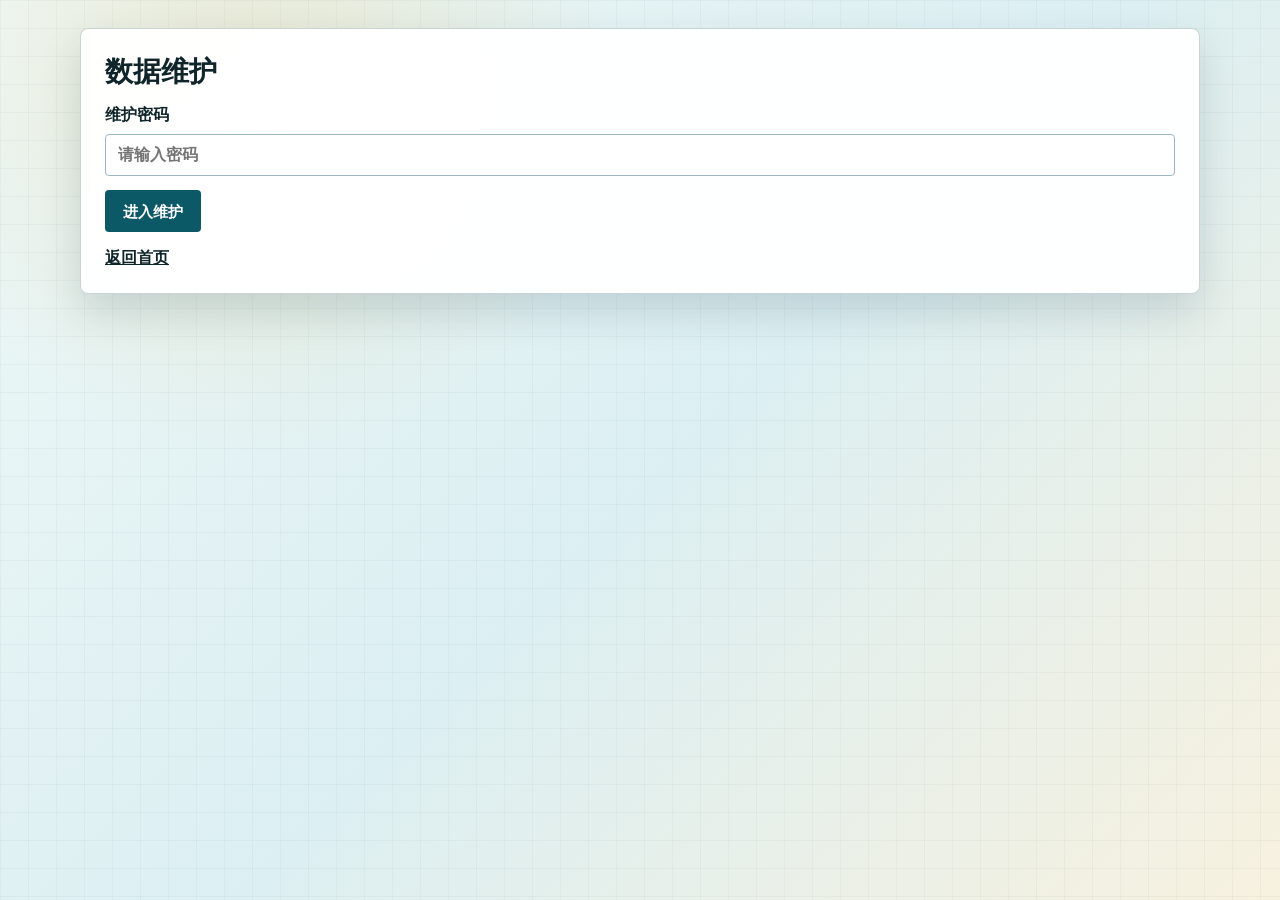
<file: admin.html>
<!doctype html>
<html lang="zh-CN">
<head>
  <meta charset="utf-8">
  <meta name="viewport" content="width=device-width, initial-scale=1">
  <title>惊喜进球 - 数据维护</title>
  <link rel="stylesheet" href="style.css">
</head>
<body>
  <main class="admin-page">
    <section id="loginBox" class="panel">
      <h1>数据维护</h1>
      <label>
        维护密码
        <input id="password" type="password" placeholder="请输入密码">
      </label>
      <button id="loginBtn">进入维护</button>
      <p id="loginMsg" class="msg"></p>
      <a href="index.html">返回首页</a>
    </section>

    <section id="editBox" class="panel hidden">
      <div class="admin-head">
        <h1>惊喜进球数据</h1>
        <a href="index.html">返回首页</a>
      </div>

      <label>
        页面标题
        <input id="titleInput" type="text">
      </label>

      <div class="actions">
        <button id="addBtn" class="btn-secondary">新增一行</button>
        <button id="clearBtn" class="btn-danger">清空全部</button>
        <button id="saveBtn">保存</button>
      </div>

      <div class="table-scroll">
        <table class="edit-table">
          <thead>
            <tr>
              <th>日期</th>
              <th>投注方案</th>
              <th>自购</th>
              <th>奖金</th>
              <th>赛果</th>
              <th>操作</th>
            </tr>
          </thead>
          <tbody id="editRows"></tbody>
        </table>
      </div>

      <p id="saveMsg" class="help">点击保存会直接写入当前数据源。本地运行时写入 data.json，Cloudflare 部署后写入 KV。</p>
    </section>
  </main>

  <script src="admin.js"></script>
</body>
</html>
</file>
<file: style.css>
* {
  box-sizing: border-box;
}

:root {
  --ink: #10252a;
  --muted: #5d747a;
  --line: #b9d0d5;
  --deep: #103743;
  --deep-2: #0b5967;
  --cyan: #42bfd0;
  --gold: #e2ae37;
  --paper: #f7fbfb;
  --red: #d95745;
  --green: #16845c;
}

body {
  margin: 0;
  color: var(--ink);
  background:
    linear-gradient(rgba(16, 55, 67, .035) 1px, transparent 1px),
    linear-gradient(90deg, rgba(16, 55, 67, .035) 1px, transparent 1px),
    radial-gradient(circle at 20% 10%, rgba(226, 174, 55, .18), transparent 28%),
    linear-gradient(135deg, #eef8f7 0%, #dceff2 52%, #f7f1df 100%);
  background-size: 28px 28px, 28px 28px, auto, auto;
  font-family: "PingFang SC", "Microsoft YaHei", sans-serif;
}

.page {
  min-height: 100vh;
  padding: 24px;
}

.board {
  max-width: 1180px;
  margin: 0 auto;
  overflow: hidden;
  border: 1px solid rgba(16, 55, 67, .28);
  border-radius: 8px;
  background: rgba(255, 255, 255, .9);
  box-shadow: 0 28px 70px rgba(16, 55, 67, .18);
}

.hero {
  position: relative;
  display: grid;
  grid-template-columns: 152px 1fr 152px;
  min-height: 188px;
  border-bottom: 1px solid rgba(16, 55, 67, .25);
  background:
    radial-gradient(circle at center, rgba(255, 255, 255, .85), rgba(255, 255, 255, .22) 40%, transparent 66%),
    linear-gradient(90deg, var(--deep) 0%, #1f8897 18%, #d9f4f5 50%, #1f8897 82%, var(--deep) 100%);
}

.hero::before {
  content: "";
  position: absolute;
  inset: 14px;
  border: 1px solid rgba(255, 255, 255, .65);
  pointer-events: none;
}

.hero::after {
  content: "";
  position: absolute;
  left: 22px;
  right: 22px;
  bottom: 18px;
  height: 4px;
  background: linear-gradient(90deg, transparent, rgba(226, 174, 55, .9), transparent);
}

.mark {
  position: relative;
  display: grid;
  place-items: center;
  align-self: center;
  justify-self: center;
  width: 106px;
  height: 106px;
  border: 1px solid rgba(255, 255, 255, .62);
  border-radius: 50%;
  color: #fff;
  background:
    linear-gradient(145deg, rgba(255, 255, 255, .18), transparent 32%),
    linear-gradient(145deg, #092b35 0%, #0b6373 70%, #42bfd0 100%);
  font-family: "Songti SC", "STSong", "SimSun", serif;
  font-size: 24px;
  font-weight: 900;
  letter-spacing: 0;
  text-shadow: 0 2px 0 rgba(0, 0, 0, .35);
  box-shadow:
    inset 0 0 0 7px rgba(255, 255, 255, .1),
    0 18px 32px rgba(5, 34, 42, .25);
}

.mark::after {
  content: "";
  position: absolute;
  inset: 17px;
  border: 3px solid rgba(226, 174, 55, .95);
  border-radius: 50%;
}

.mark span {
  position: relative;
  z-index: 1;
}

.title-wrap {
  position: relative;
  display: grid;
  place-items: center;
  align-content: center;
  gap: 10px;
  padding: 28px 24px 34px;
  text-align: center;
}

h1 {
  margin: 0;
}

.title-wrap h1 {
  font-family: "Songti SC", "STSong", "SimSun", serif;
  font-size: clamp(58px, 8vw, 98px);
  font-weight: 900;
  letter-spacing: 0;
  color: #092932;
  text-shadow:
    2px 2px 0 rgba(226, 174, 55, .78),
    0 14px 26px rgba(16, 55, 67, .18);
}

.title-wrap p {
  margin: 0;
  padding: 5px 16px;
  border: 1px solid rgba(16, 55, 67, .24);
  color: var(--deep);
  background: rgba(255, 255, 255, .55);
  font-size: 15px;
  font-weight: 700;
  letter-spacing: 2px;
}

table {
  width: 100%;
  border-collapse: collapse;
  table-layout: fixed;
}

th,
td {
  border-right: 1px solid var(--line);
  border-bottom: 1px solid var(--line);
  padding: 14px 16px;
  text-align: center;
  word-break: break-word;
}

th:last-child,
td:last-child {
  border-right: 0;
}

tbody tr:last-child td {
  border-bottom: 0;
}

th {
  color: #092932;
  background: linear-gradient(#8edce6, #4fc3d1);
  font-family: "Songti SC", "STSong", "SimSun", serif;
  font-size: 23px;
  font-weight: 900;
  letter-spacing: 7px;
}

th:nth-child(1) {
  width: 18%;
}

th:nth-child(2) {
  width: 42%;
}

th:nth-child(3),
th:nth-child(4),
th:nth-child(5) {
  width: 13.33%;
}

td {
  min-height: 52px;
  background: rgba(255, 255, 255, .94);
  font-size: 18px;
  line-height: 1.45;
}

tbody tr:nth-child(even) td {
  background: #edf8f9;
}

tbody tr:hover td {
  background: #fff7df;
}

td:nth-child(2) {
  text-align: left;
}

.result {
  display: inline-flex;
  min-width: 58px;
  min-height: 28px;
  align-items: center;
  justify-content: center;
  padding: 3px 12px;
  border-radius: 999px;
  font-size: 15px;
  font-weight: 800;
}

.result.is-win {
  color: #fff;
  background: var(--green);
}

.result.is-lose {
  color: #fff;
  background: var(--red);
}

.result.is-pending {
  color: var(--deep);
  background: #dcecef;
  border: 1px solid #bdd4d9;
}

.admin-page {
  min-height: 100vh;
  padding: 28px;
}

.panel {
  max-width: 1120px;
  margin: 0 auto;
  padding: 24px;
  border: 1px solid rgba(16, 55, 67, .22);
  border-radius: 8px;
  background: rgba(255, 255, 255, .96);
  box-shadow: 0 18px 42px rgba(8, 43, 54, .15);
}

.hidden {
  display: none;
}

.admin-head {
  display: flex;
  justify-content: space-between;
  gap: 16px;
  align-items: center;
  margin-bottom: 20px;
}

.admin-head h1,
.panel > h1 {
  font-size: 28px;
}

a {
  color: var(--cyan-deep);
  font-weight: 700;
}

label {
  display: grid;
  gap: 8px;
  margin: 14px 0;
  font-weight: 700;
}

input {
  width: 100%;
  padding: 11px 12px;
  border: 1px solid #9db8c0;
  border-radius: 4px;
  background: #fff;
  font: inherit;
}

button {
  min-height: 42px;
  padding: 0 18px;
  border: 0;
  border-radius: 4px;
  color: #fff;
  background: var(--deep-2);
  font: 700 15px/1 "PingFang SC", "Microsoft YaHei", sans-serif;
  cursor: pointer;
}

button:hover {
  background: #095a6d;
}

.btn-secondary {
  color: var(--deep);
  background: #dcecef;
}

.btn-secondary:hover {
  background: #c7e1e6;
}

.btn-danger {
  background: var(--red);
}

.btn-danger:hover {
  background: #b94032;
}

.actions {
  display: flex;
  flex-wrap: wrap;
  gap: 10px;
  margin: 18px 0;
}

.table-scroll {
  overflow-x: auto;
}

.edit-table {
  min-width: 900px;
}

.edit-table th,
.edit-table td {
  padding: 8px;
  border: 1px solid #9db8c0;
  background: #fff;
  font-family: "PingFang SC", "Microsoft YaHei", sans-serif;
  font-size: 14px;
  letter-spacing: 0;
}

.edit-table input {
  min-width: 120px;
}

.edit-table button {
  background: var(--red);
}

.msg,
.help {
  color: #8a2b1b;
}

@media (max-width: 760px) {
  .page,
  .admin-page {
    padding: 10px;
  }

  .hero {
    grid-template-columns: 64px 1fr 64px;
    min-height: 126px;
  }

  .hero::before {
    inset: 10px;
  }

  .mark {
    width: 48px;
    height: 48px;
    font-size: 13px;
  }

  .mark::after {
    inset: 8px;
    border-width: 3px;
  }

  .title-wrap {
    padding: 16px 8px;
  }

  .title-wrap h1 {
    font-size: 40px;
  }

  .title-wrap p {
    font-size: 12px;
    letter-spacing: 1px;
  }

  th,
  td {
    padding: 8px 4px;
    font-size: 13px;
  }

  th {
    letter-spacing: 2px;
  }

  th:nth-child(1) {
    width: 22%;
  }

  th:nth-child(2) {
    width: 36%;
  }

  th:nth-child(3),
  th:nth-child(4),
  th:nth-child(5) {
    width: 14%;
  }

  td:nth-child(1),
  td:nth-child(3),
  td:nth-child(4),
  td:nth-child(5) {
    white-space: nowrap;
  }

  .result {
    min-width: 42px;
    padding: 3px 8px;
    font-size: 13px;
  }
}
</file>
